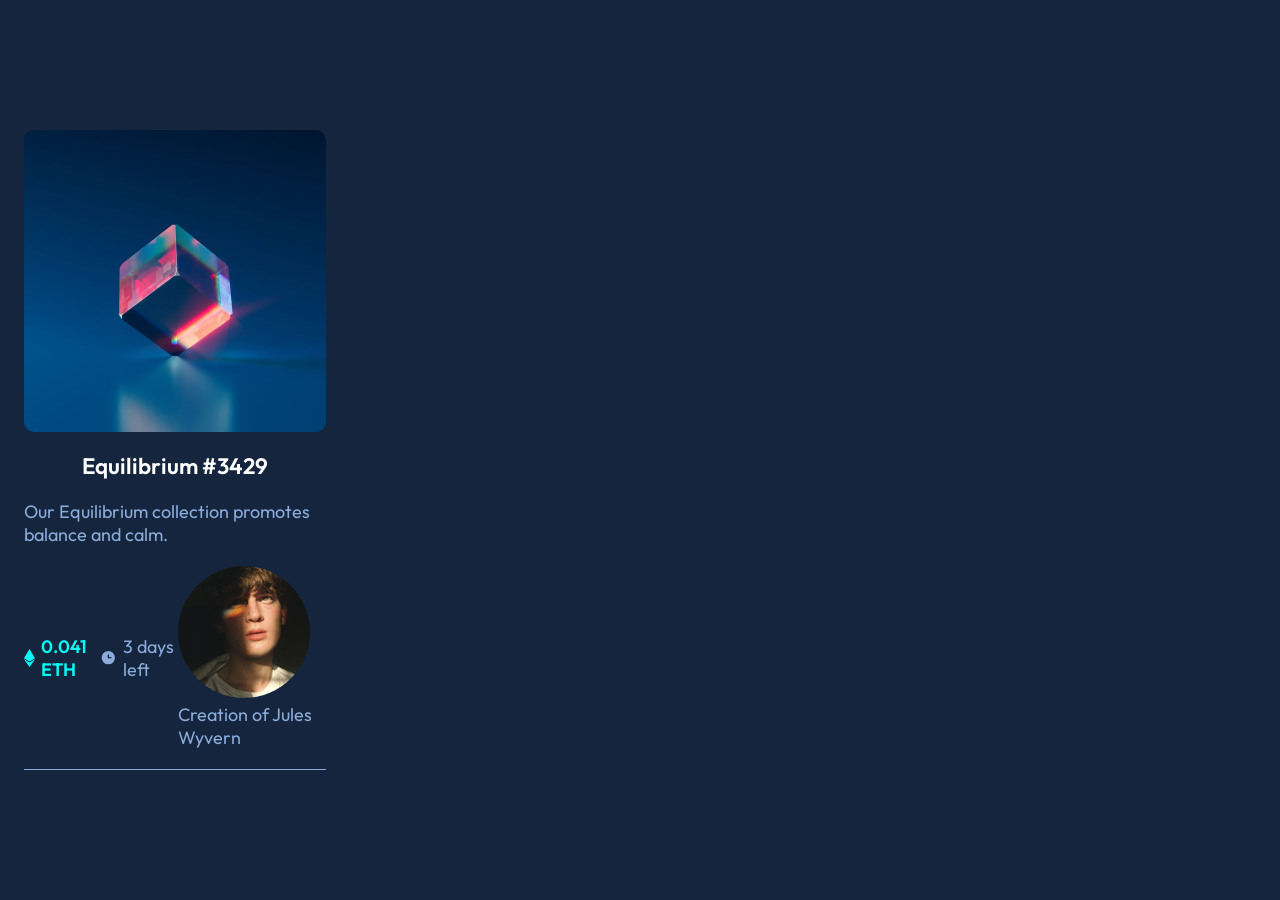
<file: nft-preview-card-component-main/index.html>
<!DOCTYPE html>
<html lang="en">
<head>
  <meta charset="UTF-8">
  <meta name="viewport" content="width=device-width, initial-scale=1.0"> <!-- displays site properly based on user's device -->

  <link rel="icon" type="image/png" sizes="32x32" href="./images/favicon-32x32.png">
  <link rel="stylesheet" href="./style.css">
  
  <title>Frontend Mentor | NFT preview card component</title>

</head>
<body>
  <img src="./images/image-equilibrium.jpg" alt="equilibrium" class="equilibrium">


  <h1>Equilibrium #3429</h1>
  <p>Our Equilibrium collection promotes balance and calm.</p>

  <div class="info">
    <div class="price">
      <img src="./images/icon-ethereum.svg" alt="ethereum" class="ethereum">
      <p>0.041 ETH</p>
    </div>

    <div class="time">
      <img src="./images/icon-clock.svg" alt="clock" class="clock">
      <p>3 days left</p>
    </div>

   
   <div class="creator">
   <img src="./images/image-avatar.png" alt="avatar" class="avatar">
    <p>Creation of <span>Jules Wyvern</span></p>
  </div>
  
</body>
</html>
</file>
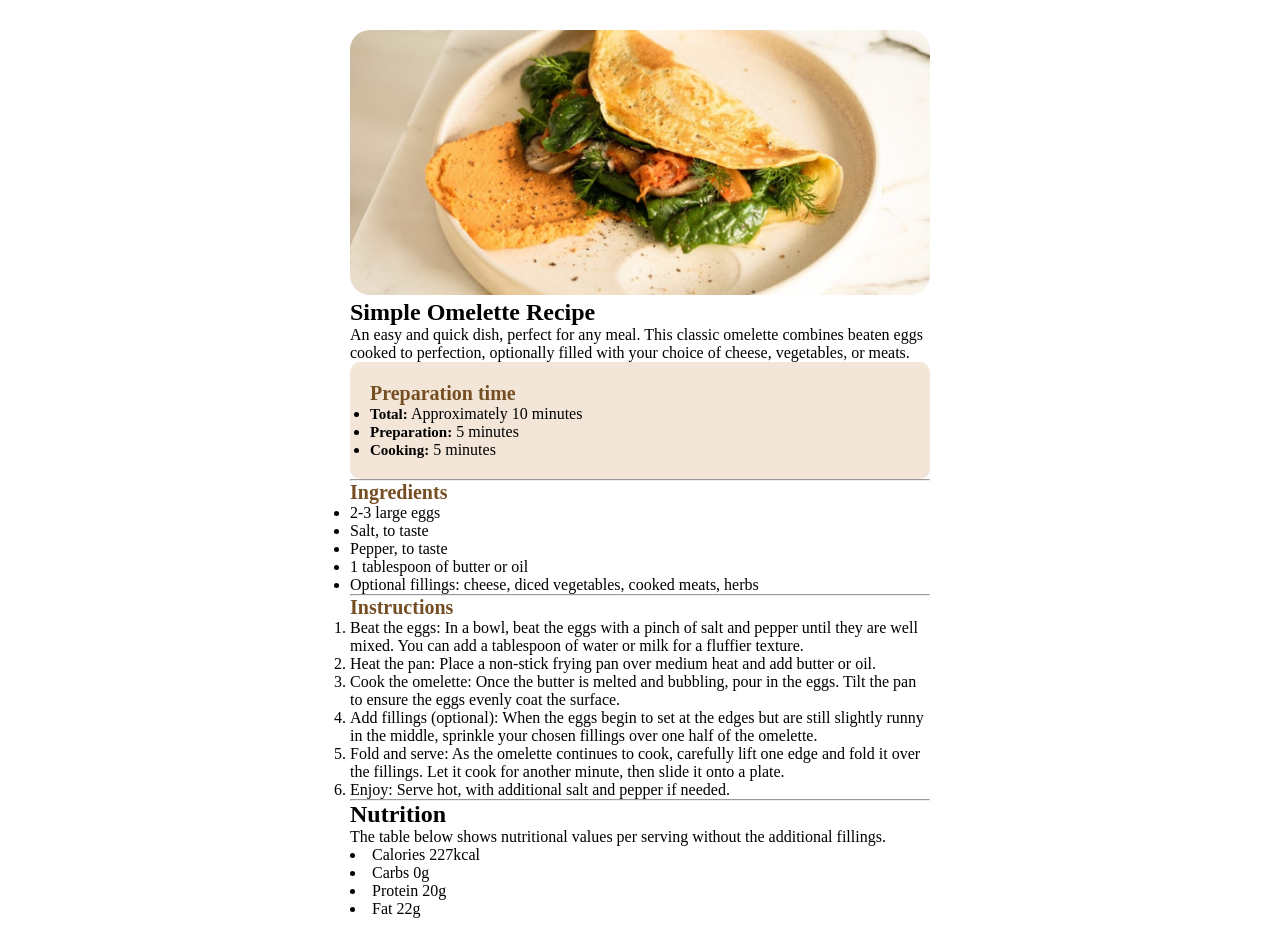
<file: recipe-page-main/index.html>
<!DOCTYPE html>
<html lang="en">
<head>
  <meta charset="UTF-8">
  <meta name="viewport" content="width=device-width, initial-scale=1.0"> <!-- displays site properly based on user's device -->

  <link rel="icon" type="image/png" sizes="32x32" href="./assets/images/favicon-32x32.png">
  <link rel="stylesheet" href="./style.css">
  
  <title>Frontend Mentor | Recipe page</title>


</head>

<body>
  <section class="wrapper">
    
    <!-- Simple Omelette Header Section-->

  <header class="content">
    <img src="./assets/images/image-omelette.jpeg" alt="">

    <h1>Simple Omelette Recipe</h1>
      <p>An easy and quick dish, perfect for any meal. This classic omelette combines beaten eggs cooked to perfection, optionally filled with your choice of cheese, vegetables, or meats.
  </p>
  </header>

  <!--preparation time section-->

  <div class="preparation-time">

    <h3>Preparation time</h3>

    <ul>
      <li><span class="total">Total:</span> Approximately 10 minutes</li>
      <li><span class="preparation">Preparation:</span> 5 minutes</li>
      <li><span class="cooking">Cooking:</span> 5 minutes</li>
    </ul>
  </div>
  <hr>

  <!--ingredients section-->

  <div class="ingredients">

    <h2>Ingredients</h2>
    <ul>
      <li><span class="eggs"></span>2-3 large eggs</li>
      <li><span class="salt"></span>Salt, to taste</li>
      <li><span class="pepper"></span>Pepper, to taste</li>
      <li><span class="butter-oil"></span>1 tablespoon of butter or oil</li>
      <li><span class="fillings"></span>Optional fillings: cheese, diced vegetables, cooked meats, herbs</li>

    </ul>

  </div>
  <hr>
    
    <!--instruction section-->

    <div class="instructions">
    
      <h2>Instructions</h2>
      <ol>
        <li><span class="beat the eggs">Beat the eggs:</span> In a bowl, beat the eggs with a pinch of salt and pepper until they are well mixed. You can add a tablespoon of water or milk for a fluffier texture.</li>
        <li><span class="heat the pan">Heat the pan:</span> Place a non-stick frying pan over medium heat and add butter or oil.</li>
        <li><span class="cook the omelette">Cook the omelette:</span> Once the butter is melted and bubbling, pour in the eggs. Tilt the pan to ensure the eggs evenly coat the surface.</li>
        <li><span class="add fillings">Add fillings (optional):</span> When the eggs begin to set at the edges but are still slightly runny in the middle, sprinkle your chosen fillings over one half of the omelette.</li>
        <li><span class="fold and serve">Fold and serve:</span> As the omelette continues to cook, carefully lift one edge and fold it over the fillings. Let it cook for another minute, then slide it onto a plate.</li>
        <li><span class="enjoy">Enjoy:</span> Serve hot, with additional salt and pepper if needed.</li>
      </ol>

    </div>
  

<hr>

  <div class="nutrition">
    <h2>Nutrition</h2>
    <p>The table below shows nutritional values per serving without the additional fillings.</p>
    
    <list>
      <li>Calories 227kcal</li>
      <li>Carbs  0g</li>
      <li>Protein  20g</li>
      <li>Fat  22g</li>
    </list>


  </div>
  
  </section>
  
</body>
</html>
</file>
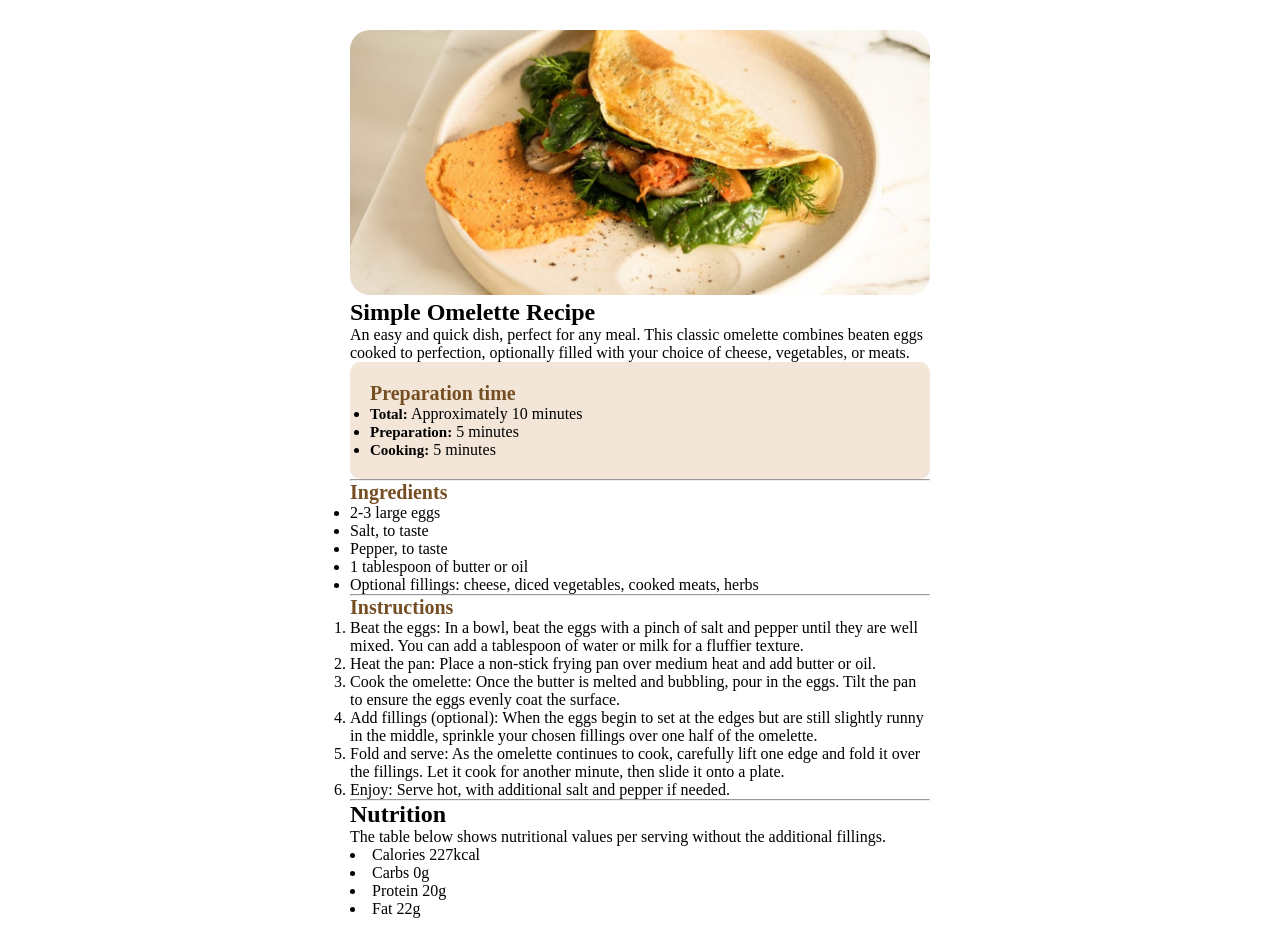
<file: RecipePage/index.html>
<!DOCTYPE html>
<html lang="en">
<head>
  <meta charset="UTF-8">
  <meta name="viewport" content="width=device-width, initial-scale=1.0"> <!-- displays site properly based on user's device -->

  <link rel="icon" type="image/png" sizes="32x32" href="./assets/images/favicon-32x32.png">
  <link rel="stylesheet" href="./style.css">
  
  <title>Omelette Recipe</title>


</head>

<body>
  <section class="wrapper">
    
    <!-- Simple Omelette Header Section-->

  <header class="content">
    <img src="./images/image-omelette.jpeg" alt="image">

    <h1>Simple Omelette Recipe</h1>
      <p>An easy and quick dish, perfect for any meal. This classic omelette combines beaten eggs cooked to perfection, optionally filled with your choice of cheese, vegetables, or meats.
  </p>
  </header>

  <!--preparation time section-->

  <div class="preparation-time">

    <h3>Preparation time</h3>

    <ul>
      <li><span class="total">Total:</span> Approximately 10 minutes</li>
      <li><span class="preparation">Preparation:</span> 5 minutes</li>
      <li><span class="cooking">Cooking:</span> 5 minutes</li>
    </ul>
  </div>
  <hr>

  <!--ingredients section-->

  <div class="ingredients">

    <h2>Ingredients</h2>
    <ul>
      <li><span class="eggs"></span>2-3 large eggs</li>
      <li><span class="salt"></span>Salt, to taste</li>
      <li><span class="pepper"></span>Pepper, to taste</li>
      <li><span class="butter-oil"></span>1 tablespoon of butter or oil</li>
      <li><span class="fillings"></span>Optional fillings: cheese, diced vegetables, cooked meats, herbs</li>

    </ul>

  </div>
  <hr>
    
    <!--instruction section-->

    <div class="instructions">
    
      <h2>Instructions</h2>
      <ol>
        <li><span class="beat the eggs">Beat the eggs:</span> In a bowl, beat the eggs with a pinch of salt and pepper until they are well mixed. You can add a tablespoon of water or milk for a fluffier texture.</li>
        <li><span class="heat the pan">Heat the pan:</span> Place a non-stick frying pan over medium heat and add butter or oil.</li>
        <li><span class="cook the omelette">Cook the omelette:</span> Once the butter is melted and bubbling, pour in the eggs. Tilt the pan to ensure the eggs evenly coat the surface.</li>
        <li><span class="add fillings">Add fillings (optional):</span> When the eggs begin to set at the edges but are still slightly runny in the middle, sprinkle your chosen fillings over one half of the omelette.</li>
        <li><span class="fold and serve">Fold and serve:</span> As the omelette continues to cook, carefully lift one edge and fold it over the fillings. Let it cook for another minute, then slide it onto a plate.</li>
        <li><span class="enjoy">Enjoy:</span> Serve hot, with additional salt and pepper if needed.</li>
      </ol>

    </div>
  

<hr>

  <div class="nutrition">
    <h2>Nutrition</h2>
    <p>The table below shows nutritional values per serving without the additional fillings.</p>
    
    <list>
      <li>Calories 227kcal</li>
      <li>Carbs  0g</li>
      <li>Protein  20g</li>
      <li>Fat  22g</li>
    </list>


  </div>
  
  </section>
  
</body>
</html>
</file>
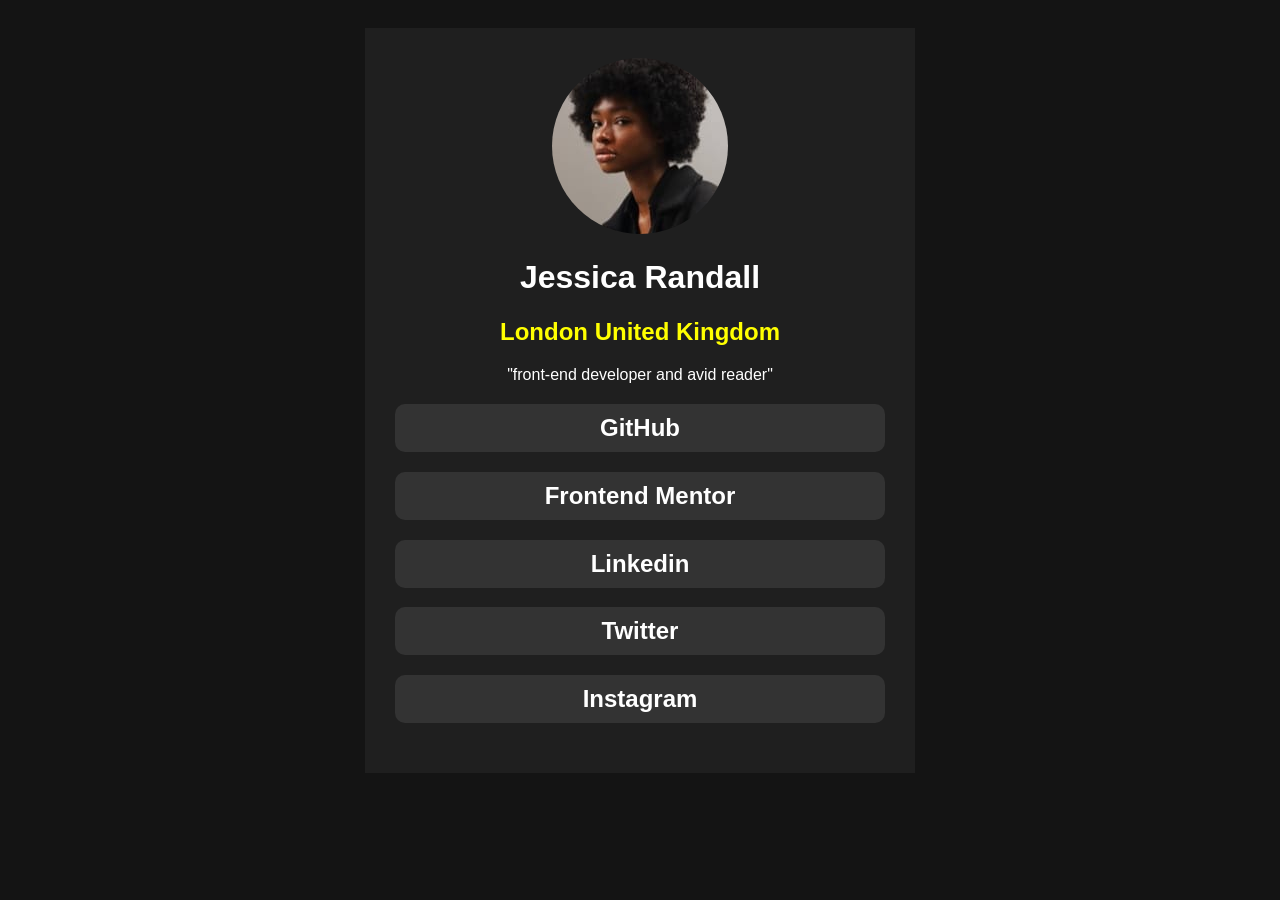
<file: social-links-profile-main/index.html>
<!DOCTYPE html>
<html lang="en">
<head>
  <meta charset="UTF-8">
  <meta name="viewport" content="width=device-width, initial-scale=1.0"> <!-- displays site properly based on user's device -->

  <link rel="icon" type="image/png" sizes="32x32" href="./assets/images/favicon-32x32.png">
  <link rel="stylesheet" href="./style.css">
  
  <title>Frontend Mentor | Social links profile</title>

  
</head>
<body>

<div class="body-wrapper">  

    <img src="./assets/images/avatar-jessica.jpeg" alt="Jessica Randall">
    <h1>Jessica Randall</h1>

    <h2 class="side">London United Kingdom</h2>

    <p>"front-end developer and avid reader"</p>

  <!-- Buttons -->
  <div class="social-links">
    <h2>GitHub</h2>
    <h2>Frontend Mentor</h2>
    <h2>Linkedin</h2>
    <h2>Twitter</h2>
    <h2>Instagram</h2>
  </div>

</div> 

</body>
</html>
</file>
<file: nft-preview-card-component-main/style.css>
@import url('https://fonts.googleapis.com/css2?family=Outfit:wght@400;600;700&display=swap');

:root {
  --clr-bg: hsl(217, 54%, 11%);
  --clr-card: hsl(216, 50%, 16%);
  --clr-line: hsl(215, 32%, 27%);
  --clr-white: hsl(0, 0%, 100%);
  --clr-desc: hsl(215, 51%, 70%);
  --clr-cyan: hsl(178, 100%, 50%);
}

* {
  margin: 0;
  padding: 0;
  box-sizing: border-box;
}

body {
  min-height: 100vh;
  display: flex;
  justify-content: center;
  align-items: center;
  background-color: var(--clr-bg);
  font-family: 'Outfit', sans-serif;
  color: var(--clr-desc);
  font-size: 18px;
  padding: 1rem;

  
  flex-direction: column;
  max-width: 350px;
  background-color: var(--clr-card);
  border-radius: 15px;
  padding: 1.5rem;
  gap: 1.25rem;
}

.equilibrium {
  width: 100%;
  border-radius: 10px;
  cursor: pointer;
}


h1 {
  color: var(--clr-white);
  font-weight: 600;
  font-size: 1.4rem;
  cursor: pointer;
 
}

h1:hover {
  color: var(--clr-cyan);
}

.info {
  width: 100%;
  display: flex;
  justify-content: space-between;
  align-items: center;
  padding-bottom: 1.25rem;
  border-bottom: 1px solid ;
}

.price,
.time {
  display: flex;
  align-items: center;
  gap: 0.4rem;
}

.price p {
  color: var(--clr-cyan);
  font-weight: 600;
}

.time p {
  color: var(--clr-desc);
}
</file>
<file: recipe-page-main/style.css>
@import url('https://fonts.goggleapies.com/css2?family=Young-serif+8&display=swap');

@import url('https://fonts.goggleapies.com/css2?family=Young-serif+8&display=swap');


*{
    margin:0;
    padding:0;
    box-sizing:border-box;
}


body{
    background: color #f3e6d8;
    display:flex;
    justify-content:center;
    align-items:center;

}

.wrapper{
    background-color:#fff;
    width:50%;
    padding:30px;
}

.content img{
    border-radius:20px;
    width:100%;
    object-fit:cover;
}

.header-content{
    margin:30px 10px;
}

.header-content h1{
    font-family: 'Young-serif 8', sans-serif;
    font-size:50px;
} 

.header-description{
    font-family: 'Young-serif 8', sans-serif;
    font-weight:300px;
    font-size:20px;
}

.preparation-time{
    background-color:hsl(31, 53%, 90%);
    padding:20px;
    border-radius:10px;
}

.preparation-time h3{
    font-family: 'outfit', serif;
    font-size:20px;
    font-weight:700;
   color:rgb(117, 78, 36);
}

 .preparation-time span.total{
    font-size:15px;
    font-weight:  600;
    color:black;
   
}

 .preparation-time span.preparation{
    font-size:15px;
    font-weight:  600;
    color:black;
   
}

.preparation-time span.cooking{
    font-size:15px;
    font-weight:  600;
    color:black;
   
}

.ingredients h2{
    font-family: 'outfit', serif;
    font-size:20px;
    font-weight:700;
   color:rgb(117, 78, 36);

}

.instructions h2{
    font-family: 'outfit', serif;
    font-size:20px;
    font-weight:700;
   color:rgb(117, 78, 36);
}

.instructions
</file>
<file: RecipePage/style.css>
@import url('https://fonts.goggleapies.com/css2?family=Young-serif+8&display=swap');

@import url('https://fonts.goggleapies.com/css2?family=Young-serif+8&display=swap');


*{
    margin:0;
    padding:0;
    box-sizing:border-box;
}


body{
    background: color #f3e6d8ff;
    display:flex;
    justify-content:center;
    align-items:center;

}

.wrapper{
    background-color:#fff;
    width:50%;
    padding:30px;
}

.content img{
    border-radius:20px;
    width:100%;
    object-fit:cover;
}

.header-content{
    margin:30px 10px;
}

.header-content h1{
    font-family: 'Young-serif 8', sans-serif;
    font-size:50px;
} 

.header-description{
    font-family: 'Young-serif 8', sans-serif;
    font-weight:300px;
    font-size:20px;
}

.preparation-time{
    background-color:hsl(31, 53%, 90%);
    padding:20px;
    border-radius:10px;
}

.preparation-time h3{
    font-family: 'outfit', serif;
    font-size:20px;
    font-weight:700;
   color:rgb(117, 78, 36);
}

 .preparation-time span.total{
    font-size:15px;
    font-weight:  600;
    color:black;
   
}

 .preparation-time span.preparation{
    font-size:15px;
    font-weight:  600;
    color:black;
   
}

.preparation-time span.cooking{
    font-size:15px;
    font-weight:  600;
    color:black;
   
}

.ingredients h2{
    font-family: 'outfit', serif;
    font-size:20px;
    font-weight:700;
   color:rgb(117, 78, 36);

}

.instructions h2{
    font-family: 'outfit', serif;
    font-size:20px;
    font-weight:700;
   color:rgb(117, 78, 36);
}
</file>
<file: social-links-profile-main/style.css>
*{
    
}

body {
    background-color: hsl(0, 0%, 8%);
    color: white;
    font-family: Arial, sans-serif;
    text-align: center;
    padding: 20px;
    display: flex;
    justify-content: center;
    align-items: center;
}

.body-wrapper{
    background-color: hsl(0, 0%, 12%);
    padding: 30px;
    width: 40%;
}

img{
    object-fit: cover;
    width: auto;
    border-radius: 100%;
}

.social-links h2{
    background-color: hsl(0, 0%, 20%);
    padding:10px;
    border-radius: 10px;


}
.body-wrapper .side{
    color: yellow;
}
</file>
